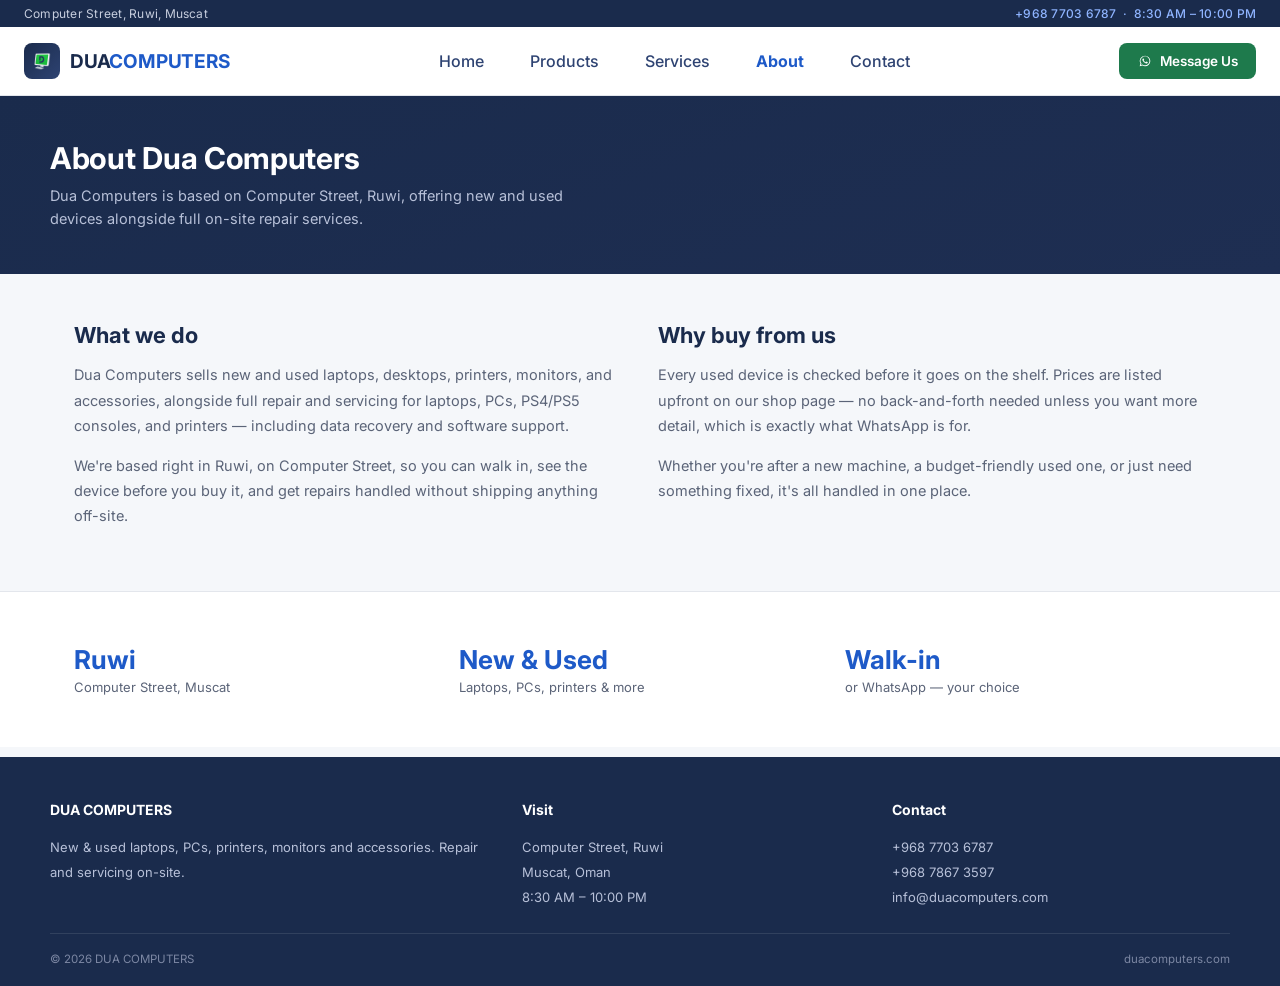
<file: about.html>
<!DOCTYPE html>
<html lang="en">
<head>
<meta charset="UTF-8">
<title>About — Dua Computers</title>
<meta name="description" content="Dua Computers is a computer shop in Ruwi, Muscat selling new and used laptops, PCs, printers and monitors, with full repair and servicing on-site.">
<meta name="viewport" content="width=device-width, initial-scale=1.0">
<link rel="preconnect" href="https://fonts.googleapis.com">
<link href="https://fonts.googleapis.com/css2?family=Inter:wght@400;500;600;700&display=swap" rel="stylesheet">
<link rel="stylesheet" href="assets/style.css">
</head>
<body>

  <div class="topbar">
    <div>Computer Street, Ruwi, Muscat</div>
    <div class="accent">+968 7703 6787 &nbsp;·&nbsp; 8:30 AM – 10:00 PM</div>
  </div>

  <header>
    <a class="logo" href="index.html">
      <div class="logo-mark"><img src="assets/photos/logo.png" alt="Logo" ></div>
      <div class="logo-text">DUA<span>COMPUTERS</span></div>
    </a>
    <nav>
      <a href="index.html">Home</a>
      <a href="shop.html">Products</a>
      <a href="repair.html">Services</a>
      <a href="about.html" class="current">About</a>
      <a href="contact.html">Contact</a>
    </nav>
    <a class="wa-btn" href="https://api.whatsapp.com/send?phone=96877036787" target="_blank" rel="noopener"><svg viewBox="0 0 24 24" width="16" height="16" fill="currentColor"><path d="M17.6 6.32A7.85 7.85 0 0 0 12.05 4a7.94 7.94 0 0 0-6.9 11.9L4 20l4.2-1.1a7.93 7.93 0 0 0 3.85 1h0a7.94 7.94 0 0 0 7.94-7.94 7.9 7.9 0 0 0-2.39-5.64zM12.05 18.4h0a6.5 6.5 0 0 1-3.32-.91l-.24-.14-2.47.65.66-2.41-.16-.25a6.55 6.55 0 0 1 10.2-8.1 6.5 6.5 0 0 1 1.94 4.63 6.56 6.56 0 0 1-6.6 6.53zm3.6-4.9c-.2-.1-1.17-.58-1.35-.64s-.32-.1-.45.1-.5.64-.62.77-.23.15-.43.05a5.4 5.4 0 0 1-1.6-.98 6 6 0 0 1-1.1-1.37c-.12-.2 0-.3.09-.4.09-.1.2-.23.3-.35.1-.11.13-.2.2-.32a.36.36 0 0 0 0-.35c-.05-.1-.45-1.08-.62-1.48-.16-.39-.33-.33-.45-.34h-.38a.74.74 0 0 0-.53.25 2.25 2.25 0 0 0-.7 1.67 3.9 3.9 0 0 0 .82 2.07 8.9 8.9 0 0 0 3.4 3 10.3 10.3 0 0 0 1.14.42 2.75 2.75 0 0 0 1.26.08c.38-.06 1.17-.48 1.34-.94a1.66 1.66 0 0 0 .11-.94c-.05-.09-.18-.14-.38-.24z"/></svg> Message Us</a>
  </header>

  <div class="page-head">
    <div class="page-head-inner">
      <h1>About Dua Computers</h1>
      <p>Dua Computers is based on Computer Street, Ruwi, offering new and used devices alongside full on-site repair services.</p>
    </div>
  </div>

  <div class="content-block">
    <div class="two-col">
      <div>
        <h2>What we do</h2>
        <p>Dua Computers sells new and used laptops, desktops, printers, monitors, and accessories, alongside full repair and servicing for laptops, PCs, PS4/PS5 consoles, and printers — including data recovery and software support.</p>
        <p>We're based right in Ruwi, on Computer Street, so you can walk in, see the device before you buy it, and get repairs handled without shipping anything off-site.</p>
      </div>
      <div>
        <h2>Why buy from us</h2>
        <p>Every used device is checked before it goes on the shelf. Prices are listed upfront on our shop page — no back-and-forth needed unless you want more detail, which is exactly what WhatsApp is for.</p>
        <p>Whether you're after a new machine, a budget-friendly used one, or just need something fixed, it's all handled in one place.</p>
      </div>
    </div>
  </div>

  <div class="about-band">
    <div class="about-inner">
      <div class="about-stat"><div class="num">Ruwi</div><div class="label">Computer Street, Muscat</div></div>
      <div class="about-stat"><div class="num">New &amp; Used</div><div class="label">Laptops, PCs, printers &amp; more</div></div>
      <div class="about-stat"><div class="num">Walk-in</div><div class="label">or WhatsApp — your choice</div></div>
    </div>
  </div>

  <footer>
    <div class="footer-inner">
      <div>
        <h4>DUA COMPUTERS</h4>
        <p>New &amp; used laptops, PCs, printers, monitors and accessories. Repair and servicing on-site.</p>
      </div>
      <div>
        <h4>Visit</h4>
        <div>Computer Street, Ruwi<br>Muscat, Oman<br>8:30 AM – 10:00 PM</div>
      </div>
      <div>
        <h4>Contact</h4>
        <div>+968 7703 6787<br>+968 7867 3597<br>info@duacomputers.com</div>
      </div>
    </div>
    <div class="footer-bottom">
      <div>© 2026 DUA COMPUTERS</div>
      <div>duacomputers.com</div>
    </div>
  </footer>

</body>
</html>
</file>
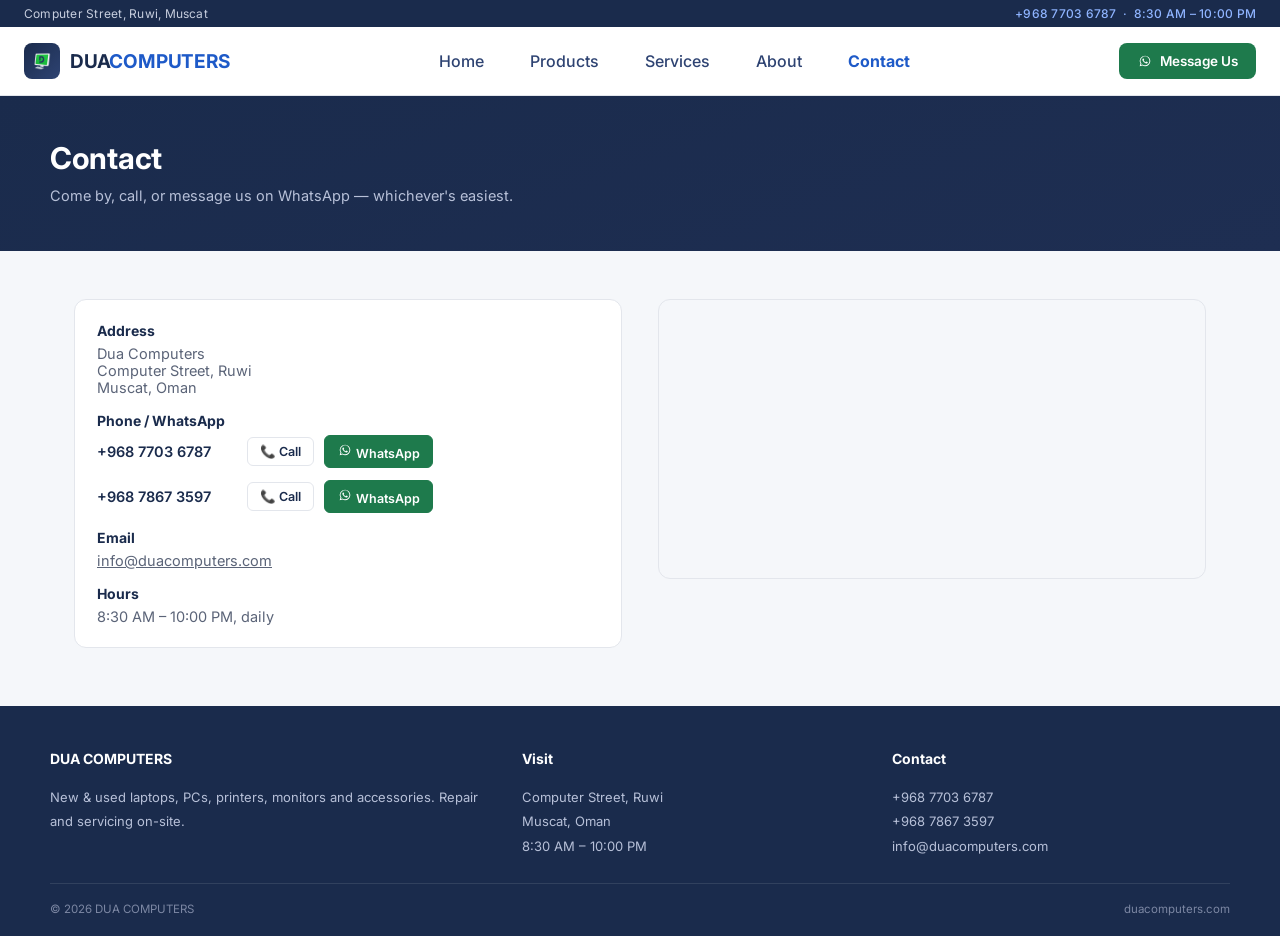
<file: contact.html>
<!DOCTYPE html>
<html lang="en">
<head>
<meta charset="UTF-8">
<title>Contact — Dua Computers</title>
<meta name="description" content="Visit or contact Dua Computers on Computer Street, Ruwi, Muscat. Open 8:30 AM – 10:00 PM daily.">
<meta name="viewport" content="width=device-width, initial-scale=1.0">
<link rel="preconnect" href="https://fonts.googleapis.com">
<link href="https://fonts.googleapis.com/css2?family=Inter:wght@400;500;600;700&display=swap" rel="stylesheet">
<link rel="stylesheet" href="assets/style.css">
</head>
<body>

  <div class="topbar">
    <div>Computer Street, Ruwi, Muscat</div>
    <div class="accent">+968 7703 6787 &nbsp;·&nbsp; 8:30 AM – 10:00 PM</div>
  </div>

  <header>
    <a class="logo" href="index.html">
      <div class="logo-mark"><img src="assets/photos/logo.png" alt="Logo" ></div>
      <div class="logo-text">DUA<span>COMPUTERS</span></div>
    </a>
    <nav>
      <a href="index.html">Home</a>
      <a href="shop.html">Products</a>
      <a href="repair.html">Services</a>
      <a href="about.html">About</a>
      <a href="contact.html" class="current">Contact</a>
    </nav>
    <a class="wa-btn" href="https://api.whatsapp.com/send?phone=96877036787" target="_blank" rel="noopener"><svg viewBox="0 0 24 24" width="16" height="16" fill="currentColor"><path d="M17.6 6.32A7.85 7.85 0 0 0 12.05 4a7.94 7.94 0 0 0-6.9 11.9L4 20l4.2-1.1a7.93 7.93 0 0 0 3.85 1h0a7.94 7.94 0 0 0 7.94-7.94 7.9 7.9 0 0 0-2.39-5.64zM12.05 18.4h0a6.5 6.5 0 0 1-3.32-.91l-.24-.14-2.47.65.66-2.41-.16-.25a6.55 6.55 0 0 1 10.2-8.1 6.5 6.5 0 0 1 1.94 4.63 6.56 6.56 0 0 1-6.6 6.53zm3.6-4.9c-.2-.1-1.17-.58-1.35-.64s-.32-.1-.45.1-.5.64-.62.77-.23.15-.43.05a5.4 5.4 0 0 1-1.6-.98 6 6 0 0 1-1.1-1.37c-.12-.2 0-.3.09-.4.09-.1.2-.23.3-.35.1-.11.13-.2.2-.32a.36.36 0 0 0 0-.35c-.05-.1-.45-1.08-.62-1.48-.16-.39-.33-.33-.45-.34h-.38a.74.74 0 0 0-.53.25 2.25 2.25 0 0 0-.7 1.67 3.9 3.9 0 0 0 .82 2.07 8.9 8.9 0 0 0 3.4 3 10.3 10.3 0 0 0 1.14.42 2.75 2.75 0 0 0 1.26.08c.38-.06 1.17-.48 1.34-.94a1.66 1.66 0 0 0 .11-.94c-.05-.09-.18-.14-.38-.24z"/></svg> Message Us</a>
  </header>

  <div class="page-head">
    <div class="page-head-inner">
      <h1>Contact</h1>
      <p>Come by, call, or message us on WhatsApp — whichever's easiest.</p>
    </div>
  </div>

  <div class="content-block">
    <div class="two-col">
      <div class="info-card">
        <h3>Address</h3>
        <div class="val">Dua Computers<br>Computer Street, Ruwi<br>Muscat, Oman</div>
        <h3>Phone / WhatsApp</h3>
        <div class="val">
          <div class="phone-row">
            <span class="phone-number">+968 7703 6787</span>
            <a class="phone-btn" href="tel:+96877036787">📞 Call</a>
            <a class="phone-btn phone-btn-wa" href="https://api.whatsapp.com/send?phone=96877036787" target="_blank" rel="noopener"><svg viewBox="0 0 24 24" width="16" height="16" fill="currentColor"><path d="M17.6 6.32A7.85 7.85 0 0 0 12.05 4a7.94 7.94 0 0 0-6.9 11.9L4 20l4.2-1.1a7.93 7.93 0 0 0 3.85 1h0a7.94 7.94 0 0 0 7.94-7.94 7.9 7.9 0 0 0-2.39-5.64zM12.05 18.4h0a6.5 6.5 0 0 1-3.32-.91l-.24-.14-2.47.65.66-2.41-.16-.25a6.55 6.55 0 0 1 10.2-8.1 6.5 6.5 0 0 1 1.94 4.63 6.56 6.56 0 0 1-6.6 6.53zm3.6-4.9c-.2-.1-1.17-.58-1.35-.64s-.32-.1-.45.1-.5.64-.62.77-.23.15-.43.05a5.4 5.4 0 0 1-1.6-.98 6 6 0 0 1-1.1-1.37c-.12-.2 0-.3.09-.4.09-.1.2-.23.3-.35.1-.11.13-.2.2-.32a.36.36 0 0 0 0-.35c-.05-.1-.45-1.08-.62-1.48-.16-.39-.33-.33-.45-.34h-.38a.74.74 0 0 0-.53.25 2.25 2.25 0 0 0-.7 1.67 3.9 3.9 0 0 0 .82 2.07 8.9 8.9 0 0 0 3.4 3 10.3 10.3 0 0 0 1.14.42 2.75 2.75 0 0 0 1.26.08c.38-.06 1.17-.48 1.34-.94a1.66 1.66 0 0 0 .11-.94c-.05-.09-.18-.14-.38-.24z"/></svg> WhatsApp</a>
          </div>
          <div class="phone-row">
            <span class="phone-number">+968 7867 3597</span>
            <a class="phone-btn" href="tel:+96878673597">📞 Call</a>
            <a class="phone-btn phone-btn-wa" href="https://api.whatsapp.com/send?phone=96878673597" target="_blank" rel="noopener"><svg viewBox="0 0 24 24" width="16" height="16" fill="currentColor"><path d="M17.6 6.32A7.85 7.85 0 0 0 12.05 4a7.94 7.94 0 0 0-6.9 11.9L4 20l4.2-1.1a7.93 7.93 0 0 0 3.85 1h0a7.94 7.94 0 0 0 7.94-7.94 7.9 7.9 0 0 0-2.39-5.64zM12.05 18.4h0a6.5 6.5 0 0 1-3.32-.91l-.24-.14-2.47.65.66-2.41-.16-.25a6.55 6.55 0 0 1 10.2-8.1 6.5 6.5 0 0 1 1.94 4.63 6.56 6.56 0 0 1-6.6 6.53zm3.6-4.9c-.2-.1-1.17-.58-1.35-.64s-.32-.1-.45.1-.5.64-.62.77-.23.15-.43.05a5.4 5.4 0 0 1-1.6-.98 6 6 0 0 1-1.1-1.37c-.12-.2 0-.3.09-.4.09-.1.2-.23.3-.35.1-.11.13-.2.2-.32a.36.36 0 0 0 0-.35c-.05-.1-.45-1.08-.62-1.48-.16-.39-.33-.33-.45-.34h-.38a.74.74 0 0 0-.53.25 2.25 2.25 0 0 0-.7 1.67 3.9 3.9 0 0 0 .82 2.07 8.9 8.9 0 0 0 3.4 3 10.3 10.3 0 0 0 1.14.42 2.75 2.75 0 0 0 1.26.08c.38-.06 1.17-.48 1.34-.94a1.66 1.66 0 0 0 .11-.94c-.05-.09-.18-.14-.38-.24z"/></svg> WhatsApp</a>
          </div>
        </div>
        <h3>Email</h3>
        <div class="val"><a href="mailto:info@duacomputers.com">info@duacomputers.com</a></div>
        <h3>Hours</h3>
        <div class="val">8:30 AM – 10:00 PM, daily</div>
      </div>
      <div class="map-frame">
        <iframe
          src="https://www.google.com/maps?q=DUA+COMPUTERS,+Ruwi,+Muscat&ll=23.5929784,58.5482347&z=18&output=embed"
          loading="lazy"
          referrerpolicy="no-referrer-when-downgrade"
          title="Dua Computers location"></iframe>
      </div>
      <!--<a href="https://www.google.com/maps/place/DUA+COMPUTERS/@23.5929784,58.5482347,17z/data=!3m1!4b1!4m6!3m5!1s0x3e91f95ac74682e3:0x52088dd7bdab1bdd!8m2!3d23.5929784!4d58.5482347" target="_blank" rel="noopener">Open in Maps ↗</a> -->
    </div>
  </div>

  <footer>
    <div class="footer-inner">
      <div>
        <h4>DUA COMPUTERS</h4>
        <p>New &amp; used laptops, PCs, printers, monitors and accessories. Repair and servicing on-site.</p>
      </div>
      <div>
        <h4>Visit</h4>
        <div>Computer Street, Ruwi<br>Muscat, Oman<br>8:30 AM – 10:00 PM</div>
      </div>
      <div>
        <h4>Contact</h4>
        <div>+968 7703 6787<br>+968 7867 3597<br>info@duacomputers.com</div>
      </div>
    </div>
    <div class="footer-bottom">
      <div>© 2026 DUA COMPUTERS</div>
      <div>duacomputers.com</div>
    </div>
  </footer>

</body>
</html>
</file>
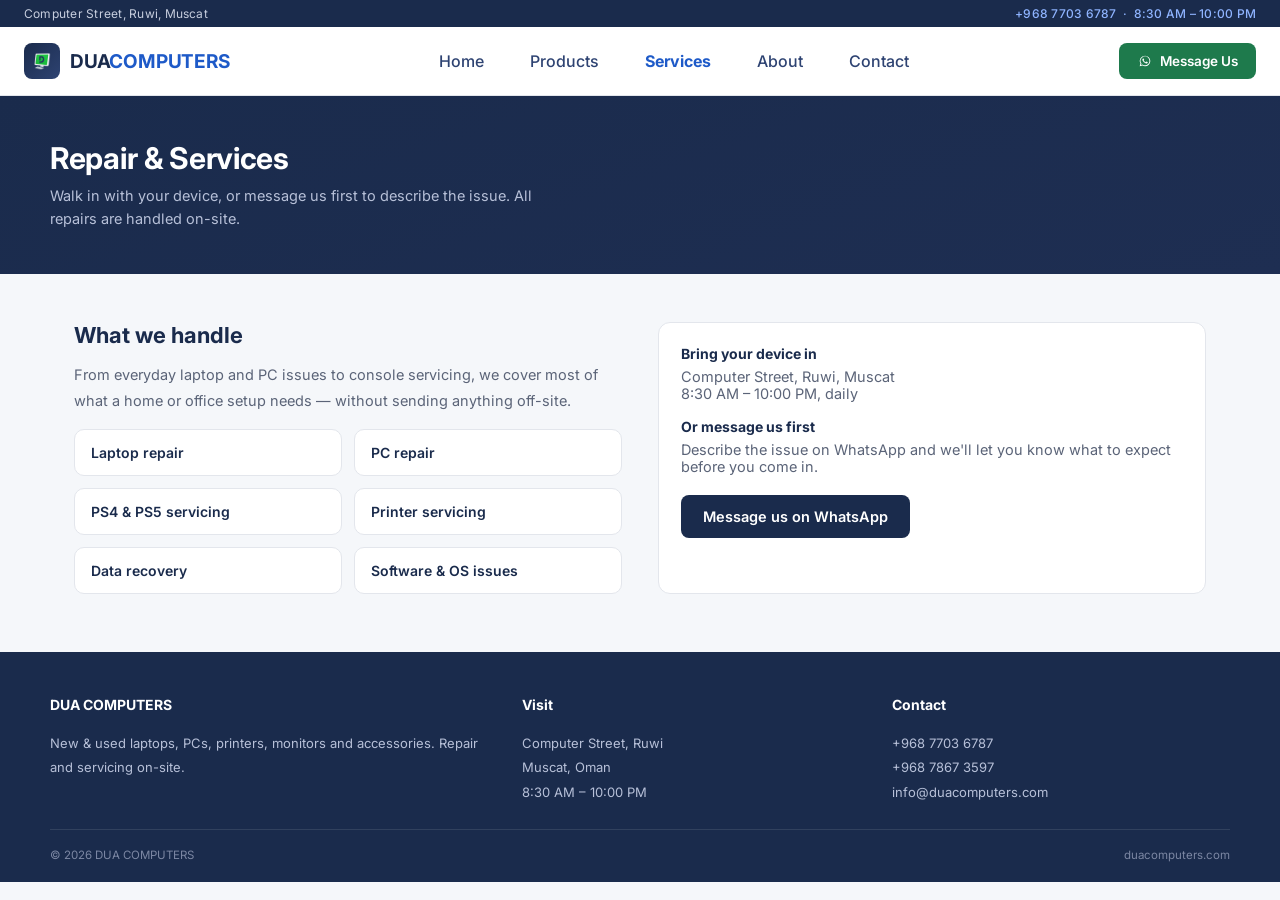
<file: repair.html>
<!DOCTYPE html>
<html lang="en">
<head>
<meta charset="UTF-8">
<title>Repair &amp; Services — Dua Computers</title>
<meta name="description" content="Laptop, PC, PS4/PS5, and printer repair, data recovery, and software support at Dua Computers, Ruwi, Muscat.">
<meta name="viewport" content="width=device-width, initial-scale=1.0">
<link rel="preconnect" href="https://fonts.googleapis.com">
<link href="https://fonts.googleapis.com/css2?family=Inter:wght@400;500;600;700&display=swap" rel="stylesheet">
<link rel="stylesheet" href="assets/style.css">
</head>
<body>

  <div class="topbar">
    <div>Computer Street, Ruwi, Muscat</div>
    <div class="accent">+968 7703 6787 &nbsp;·&nbsp; 8:30 AM – 10:00 PM</div>
  </div>

  <header>
    <a class="logo" href="index.html">
      <div class="logo-mark"><img src="assets/photos/logo.png" alt="Logo" ></div>
      <div class="logo-text">DUA<span>COMPUTERS</span></div>
    </a>
    <nav>
      <a href="index.html">Home</a>
      <a href="shop.html">Products</a>
      <a href="repair.html" class="current">Services</a>
      <a href="about.html">About</a>
      <a href="contact.html">Contact</a>
    </nav>
    <a class="wa-btn" href="https://api.whatsapp.com/send?phone=96877036787" target="_blank" rel="noopener"><svg viewBox="0 0 24 24" width="16" height="16" fill="currentColor"><path d="M17.6 6.32A7.85 7.85 0 0 0 12.05 4a7.94 7.94 0 0 0-6.9 11.9L4 20l4.2-1.1a7.93 7.93 0 0 0 3.85 1h0a7.94 7.94 0 0 0 7.94-7.94 7.9 7.9 0 0 0-2.39-5.64zM12.05 18.4h0a6.5 6.5 0 0 1-3.32-.91l-.24-.14-2.47.65.66-2.41-.16-.25a6.55 6.55 0 0 1 10.2-8.1 6.5 6.5 0 0 1 1.94 4.63 6.56 6.56 0 0 1-6.6 6.53zm3.6-4.9c-.2-.1-1.17-.58-1.35-.64s-.32-.1-.45.1-.5.64-.62.77-.23.15-.43.05a5.4 5.4 0 0 1-1.6-.98 6 6 0 0 1-1.1-1.37c-.12-.2 0-.3.09-.4.09-.1.2-.23.3-.35.1-.11.13-.2.2-.32a.36.36 0 0 0 0-.35c-.05-.1-.45-1.08-.62-1.48-.16-.39-.33-.33-.45-.34h-.38a.74.74 0 0 0-.53.25 2.25 2.25 0 0 0-.7 1.67 3.9 3.9 0 0 0 .82 2.07 8.9 8.9 0 0 0 3.4 3 10.3 10.3 0 0 0 1.14.42 2.75 2.75 0 0 0 1.26.08c.38-.06 1.17-.48 1.34-.94a1.66 1.66 0 0 0 .11-.94c-.05-.09-.18-.14-.38-.24z"/></svg> Message Us</a>
  </header>

  <div class="page-head">
    <div class="page-head-inner">
      <h1>Repair &amp; Services</h1>
      <p>Walk in with your device, or message us first to describe the issue. All repairs are handled on-site.</p>
    </div>
  </div>

  <div class="content-block">
    <div class="two-col">
      <div>
        <h2>What we handle</h2>
        <p>From everyday laptop and PC issues to console servicing, we cover most of what a home or office setup needs — without sending anything off-site.</p>
        <ul class="service-list">
          <li>Laptop repair</li>
          <li>PC repair</li>
          <li>PS4 &amp; PS5 servicing</li>
          <li>Printer servicing</li>
          <li>Data recovery</li>
          <li>Software &amp; OS issues</li>
        </ul>
      </div>
      <div class="info-card">
        <h3>Bring your device in</h3>
        <div class="val">Computer Street, Ruwi, Muscat<br>8:30 AM – 10:00 PM, daily</div>
        <h3>Or message us first</h3>
        <div class="val">Describe the issue on WhatsApp and we'll let you know what to expect before you come in.</div>
        <a class="btn-primary" style="display:inline-block; margin-top:4px;" href="https://api.whatsapp.com/send?phone=96877036787" target="_blank" rel="noopener">Message us on WhatsApp</a>
      </div>
    </div>
  </div>

  <footer>
    <div class="footer-inner">
      <div>
        <h4>DUA COMPUTERS</h4>
        <p>New &amp; used laptops, PCs, printers, monitors and accessories. Repair and servicing on-site.</p>
      </div>
      <div>
        <h4>Visit</h4>
        <div>Computer Street, Ruwi<br>Muscat, Oman<br>8:30 AM – 10:00 PM</div>
      </div>
      <div>
        <h4>Contact</h4>
        <div>+968 7703 6787<br>+968 7867 3597<br>info@duacomputers.com</div>
      </div>
    </div>
    <div class="footer-bottom">
      <div>© 2026 DUA COMPUTERS</div>
      <div>duacomputers.com</div>
    </div>
  </footer>

</body>
</html>
</file>
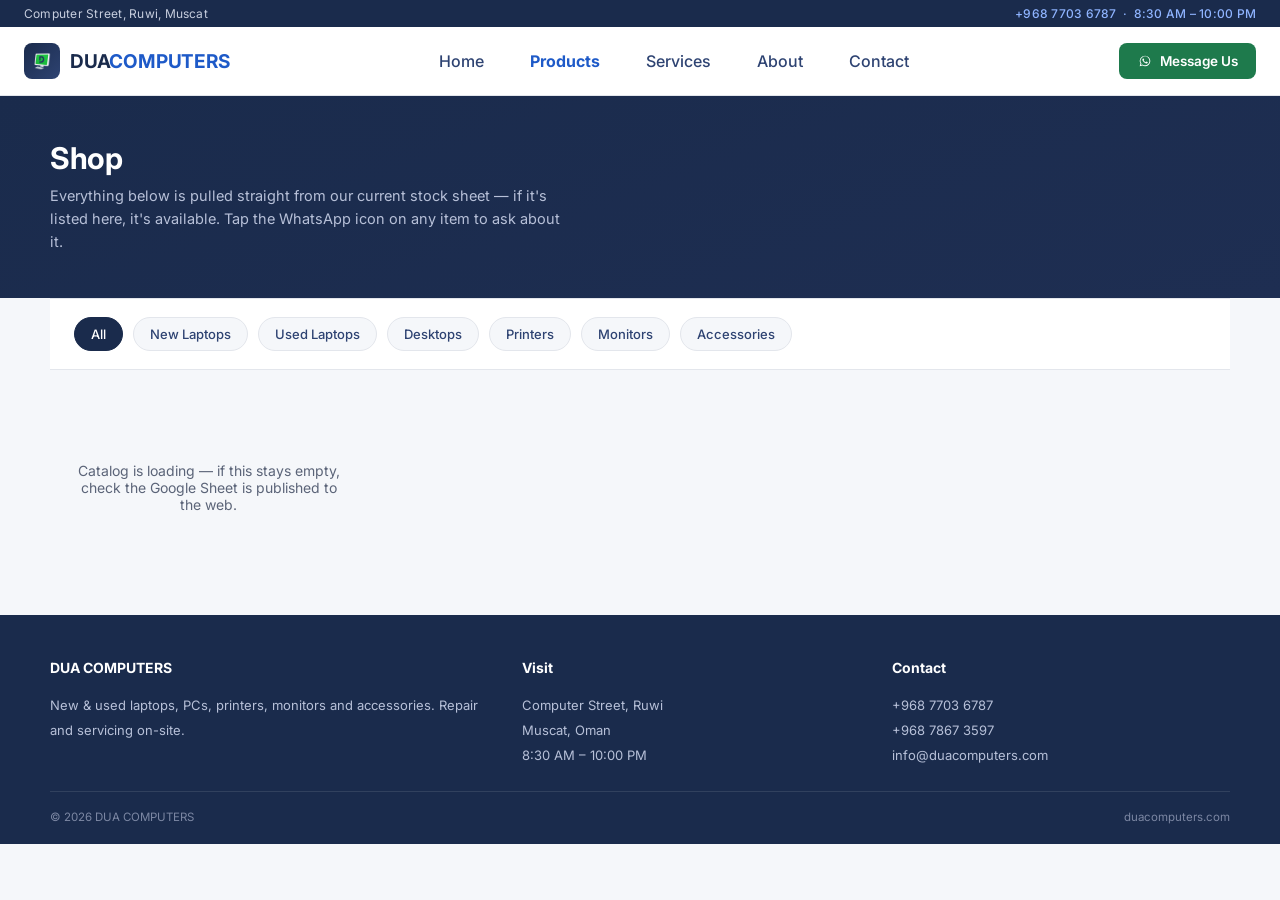
<file: shop.html>
<!DOCTYPE html>
<html lang="en">
<head>
<meta charset="UTF-8">
<title>Shop — Dua Computers</title>
<meta name="description" content="Browse new and used laptops, desktops, printers, monitors and accessories in stock at Dua Computers, Ruwi.">
<meta name="viewport" content="width=device-width, initial-scale=1.0">
<link rel="preconnect" href="https://fonts.googleapis.com">
<link href="https://fonts.googleapis.com/css2?family=Inter:wght@400;500;600;700&display=swap" rel="stylesheet">
<link rel="stylesheet" href="assets/style.css">
</head>
<body>

  <div class="topbar">
    <div>Computer Street, Ruwi, Muscat</div>
    <div class="accent">+968 7703 6787 &nbsp;·&nbsp; 8:30 AM – 10:00 PM</div>
  </div>

  <header>
    <a class="logo" href="index.html">
      <div class="logo-mark"><img src="assets/photos/logo.png" alt="Logo" ></div>
      <div class="logo-text">DUA<span>COMPUTERS</span></div>
    </a>
    <nav>
      <a href="index.html">Home</a>
      <a href="shop.html" class="current">Products</a>
      <a href="repair.html">Services</a>
      <a href="about.html">About</a>
      <a href="contact.html">Contact</a>
    </nav>
    <a class="wa-btn" href="https://api.whatsapp.com/send?phone=96877036787" target="_blank" rel="noopener"><svg viewBox="0 0 24 24" width="16" height="16" fill="currentColor"><path d="M17.6 6.32A7.85 7.85 0 0 0 12.05 4a7.94 7.94 0 0 0-6.9 11.9L4 20l4.2-1.1a7.93 7.93 0 0 0 3.85 1h0a7.94 7.94 0 0 0 7.94-7.94 7.9 7.9 0 0 0-2.39-5.64zM12.05 18.4h0a6.5 6.5 0 0 1-3.32-.91l-.24-.14-2.47.65.66-2.41-.16-.25a6.55 6.55 0 0 1 10.2-8.1 6.5 6.5 0 0 1 1.94 4.63 6.56 6.56 0 0 1-6.6 6.53zm3.6-4.9c-.2-.1-1.17-.58-1.35-.64s-.32-.1-.45.1-.5.64-.62.77-.23.15-.43.05a5.4 5.4 0 0 1-1.6-.98 6 6 0 0 1-1.1-1.37c-.12-.2 0-.3.09-.4.09-.1.2-.23.3-.35.1-.11.13-.2.2-.32a.36.36 0 0 0 0-.35c-.05-.1-.45-1.08-.62-1.48-.16-.39-.33-.33-.45-.34h-.38a.74.74 0 0 0-.53.25 2.25 2.25 0 0 0-.7 1.67 3.9 3.9 0 0 0 .82 2.07 8.9 8.9 0 0 0 3.4 3 10.3 10.3 0 0 0 1.14.42 2.75 2.75 0 0 0 1.26.08c.38-.06 1.17-.48 1.34-.94a1.66 1.66 0 0 0 .11-.94c-.05-.09-.18-.14-.38-.24z"/></svg> Message Us</a>
  </header>

  <div class="page-head">
    <div class="page-head-inner">
      <h1>Shop</h1>
      <p>Everything below is pulled straight from our current stock sheet — if it's listed here, it's available. Tap the WhatsApp icon on any item to ask about it.</p>
    </div>
  </div>

  <div class="cat-strip" id="cat-strip">
    <div class="cat-pill active" data-cat="all">All</div>
    <div class="cat-pill" data-cat="Laptops" data-cond="New">New Laptops</div>
    <div class="cat-pill" data-cat="Laptops" data-cond="Used">Used Laptops</div>
    <div class="cat-pill" data-cat="Desktops">Desktops</div>
    <div class="cat-pill" data-cat="Printers">Printers</div>
    <div class="cat-pill" data-cat="Monitors">Monitors</div>
    <div class="cat-pill" data-cat="Accessories">Accessories</div>
  </div>

  <section class="section">
    <div class="grid" id="shop-grid">
      <div class="empty-state">Loading stock…</div>
    </div>
  </section>

  <footer>
    <div class="footer-inner">
      <div>
        <h4>DUA COMPUTERS</h4>
        <p>New &amp; used laptops, PCs, printers, monitors and accessories. Repair and servicing on-site.</p>
      </div>
      <div>
        <h4>Visit</h4>
        <div>Computer Street, Ruwi<br>Muscat, Oman<br>8:30 AM – 10:00 PM</div>
      </div>
      <div>
        <h4>Contact</h4>
        <div>+968 7703 6787<br>+968 7867 3597<br>info@duacomputers.com</div>
      </div>
    </div>
    <div class="footer-bottom">
      <div>© 2026 DUA COMPUTERS</div>
      <div>duacomputers.com</div>
    </div>
  </footer>

  <script src="assets/catalog.js"></script>
  <script>
    loadCatalog().then(products => {
      renderCatalog(products, '#shop-grid');
      wireCategoryFilter(products, '#shop-grid', '#cat-strip');
    }).catch(() => {
      document.querySelector('#shop-grid').innerHTML =
        '<div class="empty-state">Catalog is loading — if this stays empty, check the Google Sheet is published to the web.</div>';
    });
  </script>
</body>
</html>
</file>
<file: assets/style.css>
/* Dua Computers — shared stylesheet */
:root{
  --ink:#1A2B4C;
  --ink-soft:#2E4372;
  --base:#F5F7FA;
  --card:#FFFFFF;
  --blue:#2F6FED;
  --blue-deep:#1E5AC8;
  --blue-light:#8FB4FF;
  --green:#1E7A4C;
  --muted:#5B6478;
  --line:#E3E6EC;
}
*{box-sizing:border-box; margin:0; padding:0;}
body{
  font-family:'Inter', sans-serif;
  background:var(--base);
  color:var(--ink);
  -webkit-font-smoothing:antialiased;
}
a{color:inherit;}
img{max-width:100%; display:block;}

/* ---- Top bar ---- */
.topbar{
  background:var(--ink); color:#C7CEDE; font-size:12px; padding:6px 24px;
  display:flex; justify-content:space-between; letter-spacing:.02em; flex-wrap:wrap; gap:4px;
}
.topbar .accent{color:var(--blue-light); font-weight:500;}

/* ---- Header ---- */
header{
  background:var(--card); border-bottom:1px solid var(--line); padding:16px 24px;
  display:flex; align-items:center; justify-content:space-between; position:sticky; top:0; z-index:20;
  gap:16px; flex-wrap:wrap;
}
.logo{display:flex; align-items:center; gap:10px; text-decoration:none;}
.logo-mark{
  width:36px; height:36px; border-radius:8px;
  background:linear-gradient(135deg,var(--ink),var(--ink-soft));
  display:flex; align-items:center; justify-content:center; color:var(--blue-light); font-weight:700; font-size:14px;
}
.logo-text{font-weight:700; font-size:19px; letter-spacing:-.01em;}
.logo-text span{color:var(--blue-deep);}
nav{display:flex; gap:46px; font-size:16px; font-weight:500; color:var(--ink-soft); flex-wrap:wrap;}
nav a{text-decoration:none;}
nav a.current{color:var(--blue-deep); font-weight:700;}
.wa-btn{
  background:var(--green); color:#fff; border:none; text-decoration:none;
  padding:10px 18px; border-radius:8px; font-weight:600; font-size:13.5px;
  display:inline-flex; align-items:center; gap:7px; cursor:pointer; white-space:nowrap;
}

/* ---- Page header band (non-home pages) ---- */
.page-head{
  background:linear-gradient(160deg,var(--ink) 0%, #1E2E52 100%); color:#fff;
  padding:44px 24px; text-align:left;
}
.page-head-inner{max-width:1180px; margin:0 auto;}
.page-head h1{font-size:30px; font-weight:700; margin-bottom:8px; letter-spacing:-.01em;}
.page-head p{color:#B7C0D8; font-size:14.5px; max-width:520px; line-height:1.6;}

/* ---- Hero (home) ---- */
.hero{
  display:grid; grid-template-columns:1.1fr .9fr; gap:40px;
  padding:64px 24px 56px; max-width:1180px; margin:0 auto; align-items:center;
}
.eyebrow{
  font-size:12px; font-weight:600; color:var(--blue-deep);
  letter-spacing:.06em; text-transform:uppercase; margin-bottom:14px;
  display:flex; align-items:center; gap:8px;
}
.eyebrow::before{content:""; width:7px;height:7px;background:var(--green);border-radius:50%; display:inline-block;}
.hero h1{font-size:42px; line-height:1.1; font-weight:700; letter-spacing:-.02em; margin-bottom:18px;}
.hero h1 em{font-style:normal; color:var(--blue-deep);}
.hero p{color:var(--muted); font-size:16px; line-height:1.6; max-width:440px; margin-bottom:26px;}
.hero-ctas{display:flex; gap:12px; margin-bottom:30px; flex-wrap:wrap;}
.btn-primary{
  background:var(--ink); color:#fff; padding:13px 22px; border-radius:8px;
  font-weight:600; font-size:14.5px; text-decoration:none;
}
.btn-secondary{
  background:transparent; color:var(--ink); padding:13px 22px; border-radius:8px;
  font-weight:600; font-size:14.5px; text-decoration:none; border:1.5px solid var(--line);
}
.trust-line{display:flex; gap:22px; font-size:13px; color:var(--muted); flex-wrap:wrap;}
.trust-line b{color:var(--ink);}

.hero-visual{
  background:linear-gradient(160deg,var(--ink) 0%, #1E2E52 100%);
  border-radius:16px; height:340px; position:relative; overflow:hidden;
}

.hero-visual{ overflow:hidden; }
.slide{
  position:absolute; inset:0; opacity:0; transition:opacity .6s ease;
  display:flex; align-items:center; justify-content:center;
}
.slide.active{ opacity:1; z-index:2; }
.slide img{ width:100%; height:100%; object-fit:cover; }
.slide-placeholder{
  color:#8FB4FF; font-size:13px; display:flex; align-items:center; justify-content:center;
  width:100%; height:100%; background:linear-gradient(160deg,var(--ink) 0%, #1E2E52 100%);
}
.slide-dots{
  position:absolute; bottom:14px; left:50%; transform:translateX(-50%); z-index:5;
  display:flex; gap:7px;
}
.dot{
  width:7px; height:7px; border-radius:50%; background:rgba(255,255,255,.35); cursor:pointer;
}
.dot.active{ background:#fff; }

.spec-tag{
  position:absolute; background:rgba(255,255,255,.08); backdrop-filter:blur(4px);
  border:1px solid rgba(255,255,255,.15); border-radius:6px; padding:8px 12px;
  font-size:11px; color:#DCE3F5; z-index:5;
}
.spec-tag b{color:var(--blue-light); display:block; font-size:13px; font-weight:600;}
.st1{top:24px; left:24px;} .st2{bottom:28px; right:24px;}

.collage{position:absolute; inset:0; display:flex; align-items:flex-end; justify-content:center;}
.ground-line{position:absolute; bottom:38px; left:8%; right:8%; height:1px; background:rgba(255,255,255,.12); z-index:0;}
.device{position:relative;}
.device-laptop{width:190px; margin:0 -18px 40px 0; z-index:3;}
.device-laptop .screen{
  width:100%; height:118px; background:linear-gradient(145deg,#2A3E68,#1E2E52);
  border-radius:8px 8px 2px 2px; border:3px solid #3A4E78; position:relative;
}
.device-laptop .screen::after{
  content:""; position:absolute; inset:8px; background:linear-gradient(160deg,#3A6FE0,#1E4BB8);
  border-radius:3px; opacity:.85;
}
.device-laptop .base{width:112%; margin-left:-6%; height:10px; background:#4A5E88; border-radius:0 0 6px 6px; box-shadow:0 3px 8px rgba(0,0,0,.3);}
.device-tower{width:76px; height:150px; margin:0 -8px 40px 0; z-index:2;
  background:linear-gradient(145deg,#334670,#22335C); border-radius:8px; border:2px solid #445A88; position:relative;}
.device-tower::before{content:""; position:absolute; top:14px; left:10px; right:10px; height:3px; background:var(--blue-light); border-radius:2px; opacity:.6;}
.device-tower::after{content:""; position:absolute; top:24px; left:10px; right:10px; height:3px; background:#5A76B0; border-radius:2px;}
.tower-led{position:absolute; bottom:16px; left:10px; width:8px; height:8px; border-radius:50%; background:var(--blue); box-shadow:0 0 8px var(--blue);}
.device-printer{width:130px; height:78px; margin-bottom:40px; z-index:1;
  background:linear-gradient(145deg,#3A4E78,#28395F); border-radius:8px; border:2px solid #4A5E88; position:relative;}
.device-printer::before{content:""; position:absolute; top:-14px; left:14px; right:14px; height:16px; background:#4A5E88; border-radius:4px 4px 0 0;}
.device-printer::after{content:""; position:absolute; bottom:10px; left:16px; right:16px; height:6px; background:#1E2E52; border-radius:2px;}

/* ---- Category strip ---- */
.cat-strip{
  background:var(--card); border-top:1px solid var(--line); border-bottom:1px solid var(--line);
  padding:18px 24px; display:flex; gap:10px; overflow-x:auto; max-width:1180px; margin:0 auto;
}
.cat-pill{
  padding:8px 16px; border-radius:20px; background:var(--base); border:1px solid var(--line);
  font-size:13px; font-weight:500; white-space:nowrap; color:var(--ink-soft); cursor:pointer;
}
.cat-pill.active{background:var(--ink); color:#fff; border-color:var(--ink);}

/* ---- Sections & product grid ---- */
.section{max-width:1180px; margin:0 auto; padding:52px 24px;}
.section-head{display:flex; justify-content:space-between; align-items:baseline; margin-bottom:22px; flex-wrap:wrap; gap:8px;}
.section-head h2{font-size:24px; font-weight:700;}
.section-head a{font-size:13px; color:var(--blue-deep); text-decoration:none; font-weight:600;}

.grid{display:grid; grid-template-columns:repeat(4,1fr); gap:18px;}
@media (max-width:900px){ .grid{grid-template-columns:repeat(2,1fr);} .hero{grid-template-columns:1fr;} }
@media (max-width:520px){ .grid{grid-template-columns:1fr;} }

.card{
  background:var(--card); border:1px solid var(--line); border-radius:12px; overflow:hidden;
  display:flex; flex-direction:column;
}
.card-img{
  height:130px; background:repeating-linear-gradient(45deg,#EDEFF3,#EDEFF3 8px,#E4E7ED 8px,#E4E7ED 16px);
  display:flex; align-items:center; justify-content:center; color:#A8AFC0; font-size:11px;
}
.card-img img{width:100%; height:100%; object-fit:cover;}
.card-body{padding:14px;}
.card-cond{
  display:inline-block; font-size:10px; padding:3px 8px; border-radius:4px;
  margin-bottom:8px; font-weight:600; letter-spacing:.02em;
}
.cond-new{background:#E6F1EB; color:var(--green);}
.cond-used{background:#E8EEFC; color:var(--blue-deep);}
.card-name{font-size:14.5px; font-weight:700; margin-bottom:4px; line-height:1.3;}
.card-spec{font-size:11.5px; color:var(--muted); margin-bottom:10px;}
.card-foot{display:flex; justify-content:space-between; align-items:center;}
.card-price{font-weight:700; font-size:16px;}
.card-price span{font-size:11px; color:var(--muted); font-weight:400;}
.card-wa{
  width:30px; height:30px; border-radius:7px; background:var(--green); color:#fff; text-decoration:none;
  display:flex; align-items:center; justify-content:center; font-size:14px;
}
.card-actions{display:flex; gap:6px;}
.card-call{
  width:30px; height:30px; border-radius:7px; background:var(--base); border:1px solid var(--line);
  color:var(--ink); text-decoration:none; font-size:13px;
  display:flex; align-items:center; justify-content:center;
}
.empty-state{color:var(--muted); font-size:14px; padding:40px 0; text-align:center;}

/* ---- Repair band ---- */
.repair-band{background:var(--ink); color:#fff; margin-top:10px;}
.repair-inner{
  max-width:1180px; margin:0 auto; padding:50px 24px; display:grid; grid-template-columns:.9fr 1.1fr; gap:40px; align-items:center;
}
@media (max-width:800px){ .repair-inner{grid-template-columns:1fr;} }
.repair-inner h2{font-size:26px; margin-bottom:12px; font-weight:700;}
.repair-inner p{color:#B7C0D8; font-size:14.5px; line-height:1.6; max-width:400px;}
.repair-list{display:grid; grid-template-columns:1fr 1fr; gap:12px;}
.repair-item{
  background:rgba(255,255,255,.06); border:1px solid rgba(255,255,255,.1); border-radius:10px; padding:14px;
  font-size:13.5px; font-weight:500;
}

/* ---- About / trust band ---- */
.about-band{background:var(--card); border-top:1px solid var(--line);}
.about-inner{
  max-width:1180px; margin:0 auto; padding:52px 24px; display:grid; grid-template-columns:repeat(3,1fr); gap:24px;
}
@media (max-width:800px){ .about-inner{grid-template-columns:1fr;} }
.about-stat .num{font-size:26px; font-weight:700; color:var(--blue-deep);}
.about-stat .label{font-size:13px; color:var(--muted); margin-top:4px;}

/* ---- Generic content blocks (about/repair/contact pages) ---- */
.content-block{max-width:1180px; margin:0 auto; padding:48px 24px;}
.two-col{display:grid; grid-template-columns:1fr 1fr; gap:36px; align-items:stretch;}
@media (max-width:800px){ .two-col{grid-template-columns:1fr;} }
.content-block h2{font-size:22px; font-weight:700; margin-bottom:14px;}
.content-block p{color:var(--muted); font-size:14.5px; line-height:1.75; margin-bottom:14px;}
.info-card{
  background:var(--card); border:1px solid var(--line); border-radius:12px; padding:22px;
  height:100%;
}
.info-card h3{font-size:14px; margin-bottom:6px;}
.info-card .val{font-size:14.5px; color:var(--muted); margin-bottom:16px;}
.info-card .val:last-child{margin-bottom:0;}
.service-list{list-style:none; display:grid; grid-template-columns:1fr 1fr; gap:12px; margin-top:16px;}
@media (max-width:600px){ .service-list{grid-template-columns:1fr;} }
.service-list li{
  background:var(--card); border:1px solid var(--line); border-radius:10px; padding:14px 16px;
  font-size:14px; font-weight:600;
}
.map-frame{border-radius:12px; overflow:hidden; border:1px solid var(--line); height:280px;}
.map-frame iframe{width:100%; height:100%; border:0;}

/* ---- Footer ---- */
footer{background:var(--ink); color:#B7C0D8; padding:40px 24px 20px; margin-top:10px;}
.footer-inner{max-width:1180px; margin:0 auto; display:grid; grid-template-columns:1.3fr 1fr 1fr; gap:32px;}
@media (max-width:700px){ .footer-inner{grid-template-columns:1fr;} }
.footer-inner h4{color:#fff; font-size:14px; margin-bottom:12px;}
.footer-inner p, .footer-inner div{font-size:13px; line-height:1.9;}
.footer-bottom{
  max-width:1180px; margin:24px auto 0; padding-top:18px; border-top:1px solid rgba(255,255,255,.1);
  font-size:11.5px; color:#7C87A3; display:flex; justify-content:space-between; flex-wrap:wrap; gap:6px;
}

.phone-row{display:flex; align-items:center; gap:10px; margin-bottom:12px; flex-wrap:wrap;}
.phone-number{font-weight:600; color:var(--ink); min-width:140px;}
.phone-btn{
  font-size:12.5px; font-weight:600; padding:6px 12px; border-radius:6px;
  text-decoration:none; border:1px solid var(--line); color:var(--ink);
}
.phone-btn-wa{background:var(--green); color:#fff; border-color:var(--green);}
</file>
